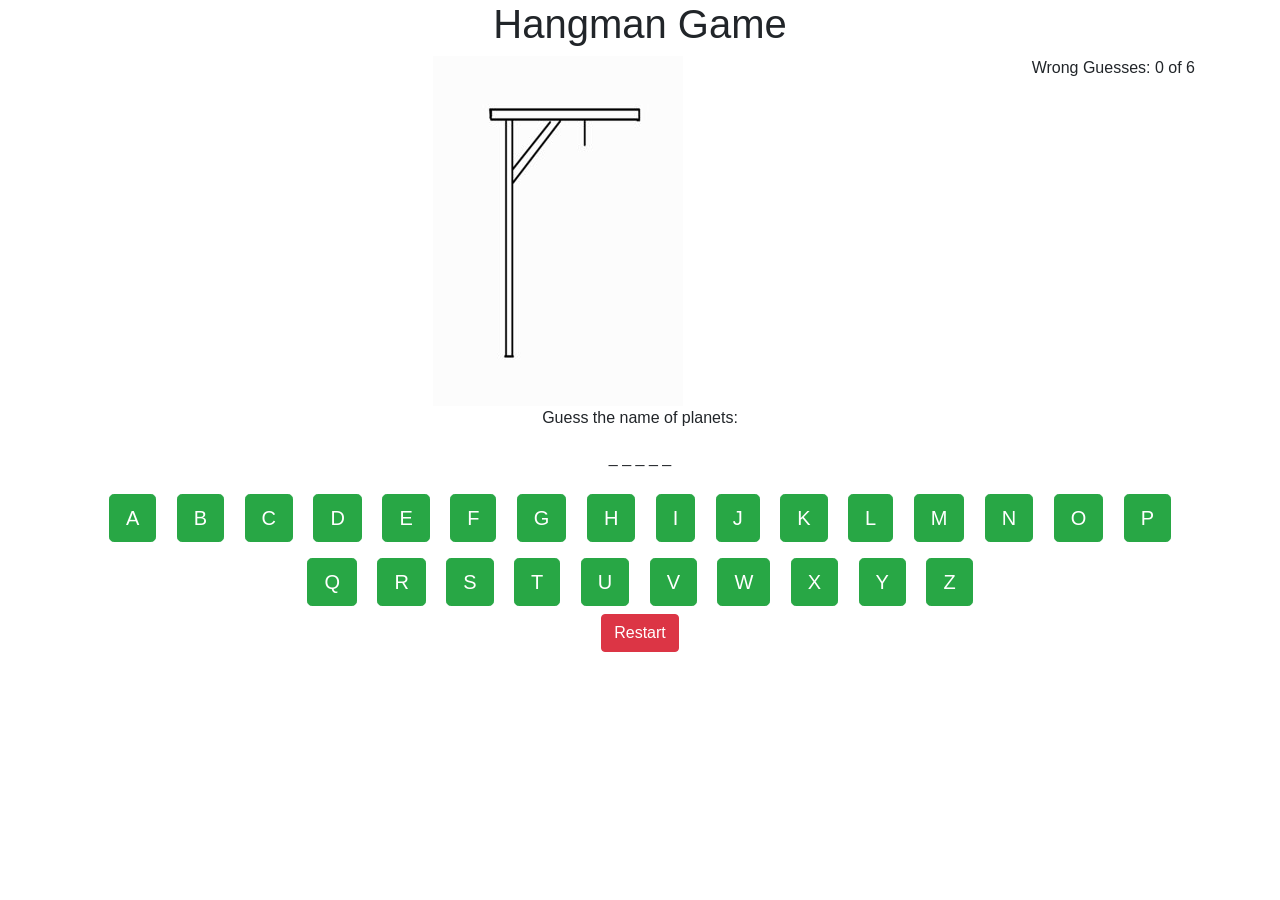
<file: 10/project_semester02/index.html>
<!DOCTYPE html>
<html lang="en">
<head>
  <meta charset="UTF-8">
  <meta name="viewport" content="width=device-width, initial-scale=1.0">
  <meta http-equiv="X-UA-Compatible" content="ie=edge">

  <!-- Bootstrap 4 CDN -->
  <link rel="stylesheet" href="https://stackpath.bootstrapcdn.com/bootstrap/4.4.1/css/bootstrap.min.css">

  <title>Hangman Game</title>
</head>
<body>
<div class="container">
  <h1 class="text-center">Hangman Game</h1>
  <div class="float-right">Wrong Guesses: <span id='mistakes'>0</span> of <span id='maxWrong'></span></div>
  <div class="text-center">
    <img id='hangmanPic' src="0.jpg" alt="">
    <p>Guess the name of planets:</p>
    <p id="wordSpotlight">The word to be guessed goes here</p>
    <div id="keyboard"></div>
    
    <button class="btn btn-danger" onClick="reset()">Restart</button>
  </div> 
</div>

<script src="script.js"></script>
</body>
</html>
</file>
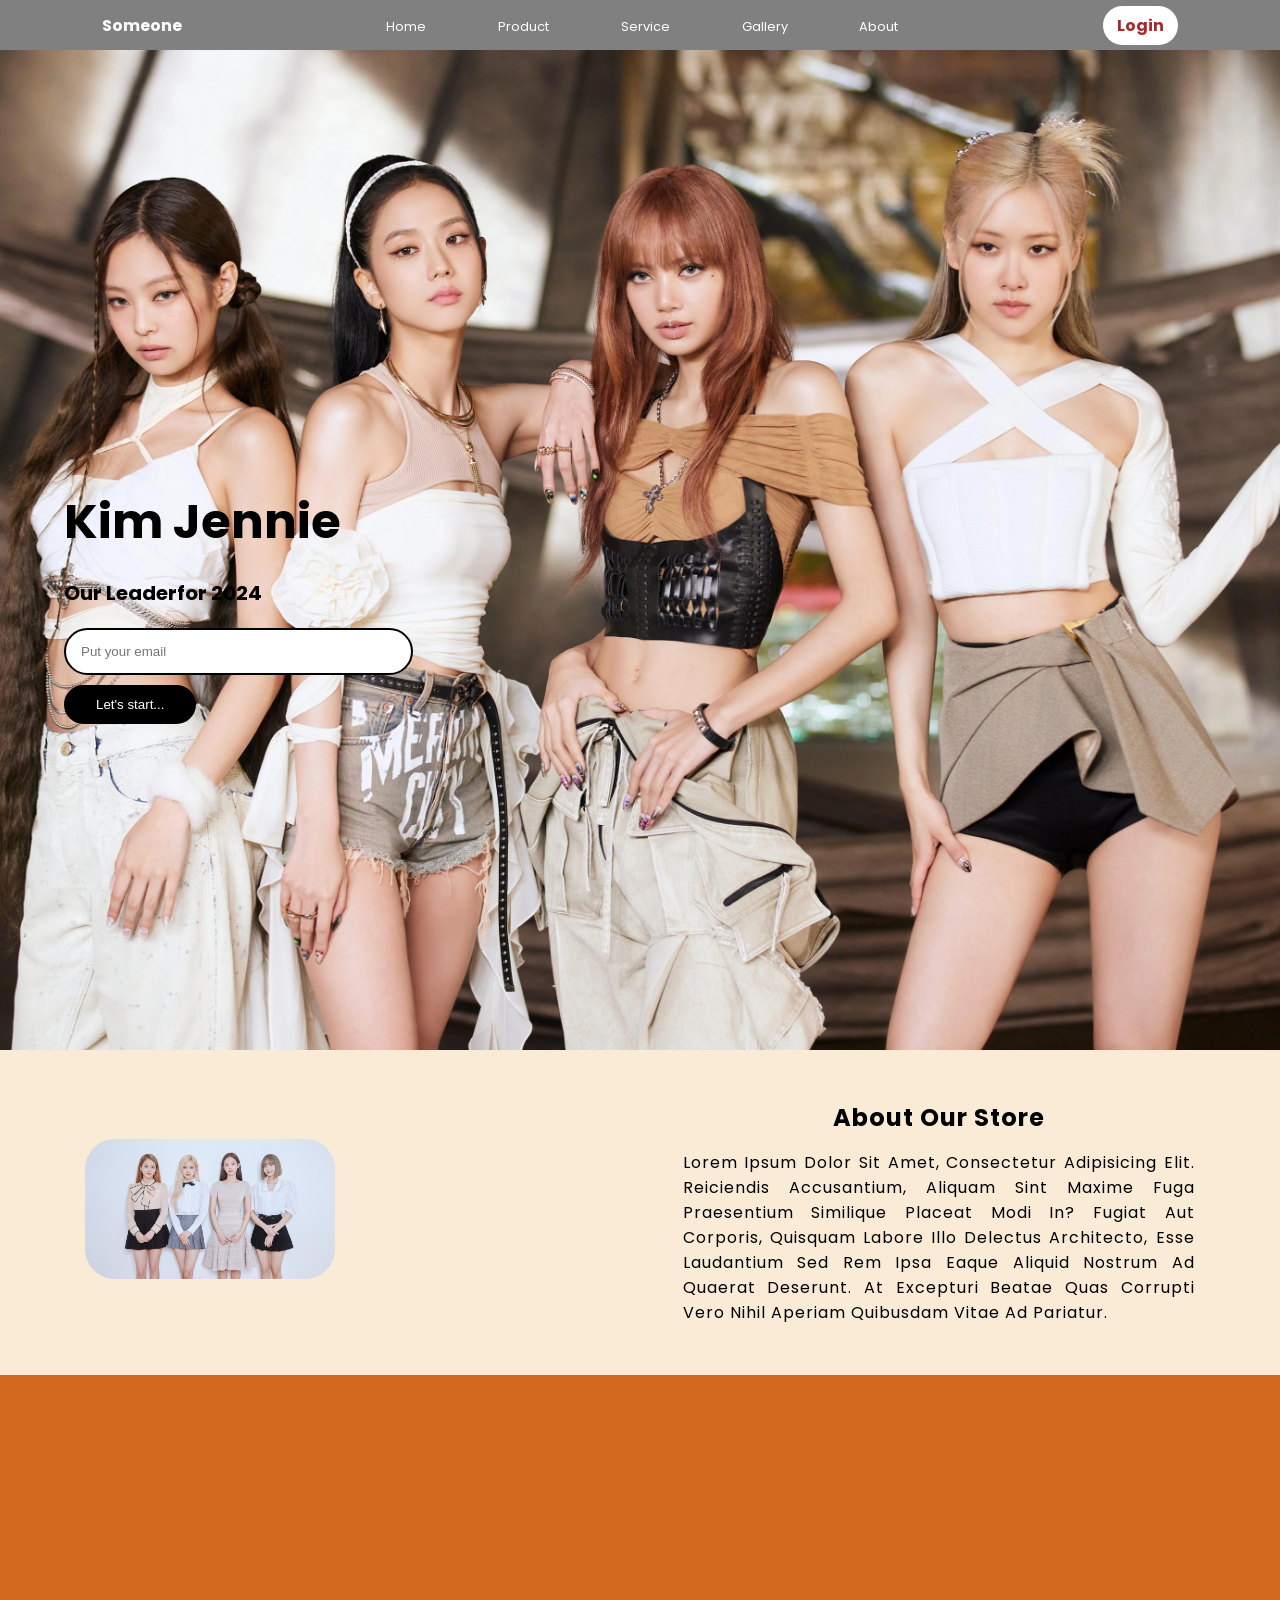
<file: 11/ch portofolioWebsite/index.html>
<!DOCTYPE html>
<html lang="en">
<head>
    <meta charset="UTF-8">
    <meta http-equiv="X-UA-Compatible" content="IE=edge">
    <meta name="viewport" content="width=device-width, initial-scale=1.0">
    <title>My First Portofolio Project</title>
    <link rel="stylesheet" href="static/style.css">
    <script type="text/javascript" src="static/script.js"></script>
</head>
<body>
    <header>
        <nav>
            <div class="nav-item logo">
                <h4>Someone</h4>
            </div>

            <ul class="nav-item menu-nav">
                <li><a href="#">Home</a></li>
                <li><a href="#">Product</a></li>
                <li><a href="#">Service</a></li>
                <li><a href="#">Gallery</a></li>
                <li><a href="#">About</a></li>
            </ul>
            <a href="#" class="nav-item btn-login">Login</a>

            <div class="nav-item menu-toggle">
                <span class="menu-toggle-item"></span>
                <span class="menu-toggle-item"></span>
                <span class="menu-toggle-item"></span>
            </div>

        </nav>
    </header>
    <section class="hero">
        <div class="hero-content">
            <h1>Kim Jennie</h1>
            <h3>Our Leader</h3>
            <div class="hero-form">
                <form>
                    <input type="email" name="email" value="" placeholder="Put your email">
                    <input type="submit" name="" value="Let's start...">
                </form>
            </div>
        </div>
    </section>

    <section class="about">
        <div class="about-content">
            <div class="about-content-item about-card">
                <img src="static/img/1244409.jpg" alt="blackpink">
            </div>

            <div class="about-content-item about-text">
                <h2>About Our Store</h2>
                <p>Lorem ipsum dolor sit amet, consectetur adipisicing elit. Reiciendis accusantium, aliquam sint maxime fuga praesentium similique placeat modi in? Fugiat aut corporis, quisquam labore illo delectus architecto, esse laudantium sed rem ipsa eaque aliquid nostrum ad quaerat deserunt. At excepturi beatae quas corrupti vero nihil aperiam quibusdam vitae ad pariatur.</p>
            </div>
        </div>
    </section>

    <footer>
        <p></p>
    </footer>

</body>
</html>
</file>
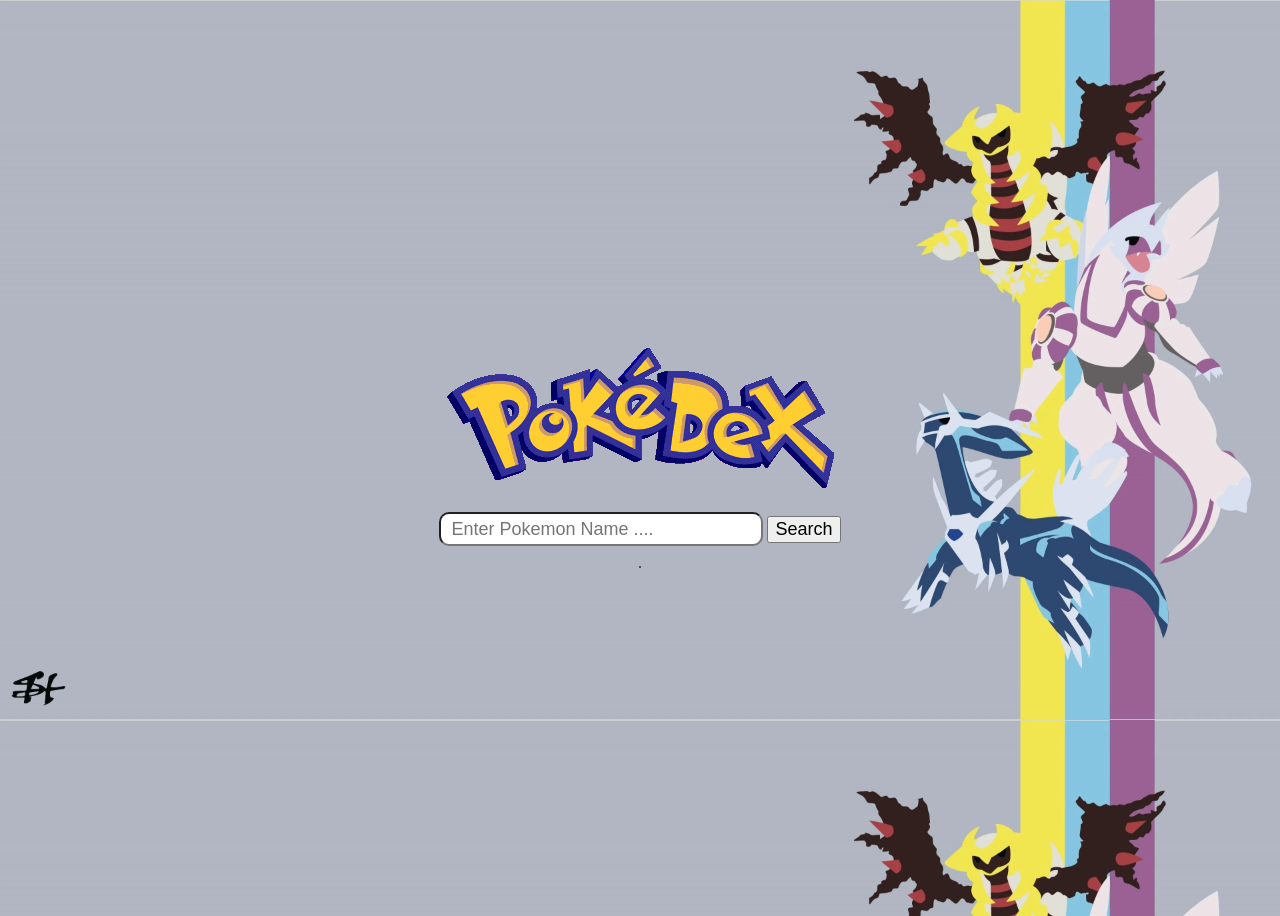
<file: 11/CHO1-API/index.html>
<!DOCTYPE html>
<html lang="en">
<head>
    <meta charset="UTF-8">
    <meta http-equiv="X-UA-Compatible" content="IE=edge">
    <meta name="viewport" content="width=device-width, initial-scale=1.0">
    <title>Pokedex</title>
    <link rel="stylesheet" href="style.css">
    <script src="./script.js"></script>
    
</head>

<body>
    <div class="container">
        <div class="logo-container">
            <img src="Pokédex_logo.png" alt=""> 
        </div>
        <div class="input-container">
            <input type="text" name="pokemon" id="pokemon-name-input" placeholder="Enter Pokemon Name ....">
            <button id="search-btn">Search</button>
        </div>
        <div class="result-container"></div>
        <div class="desc-container"></div>
    </div>
</body>
</html>
</file>
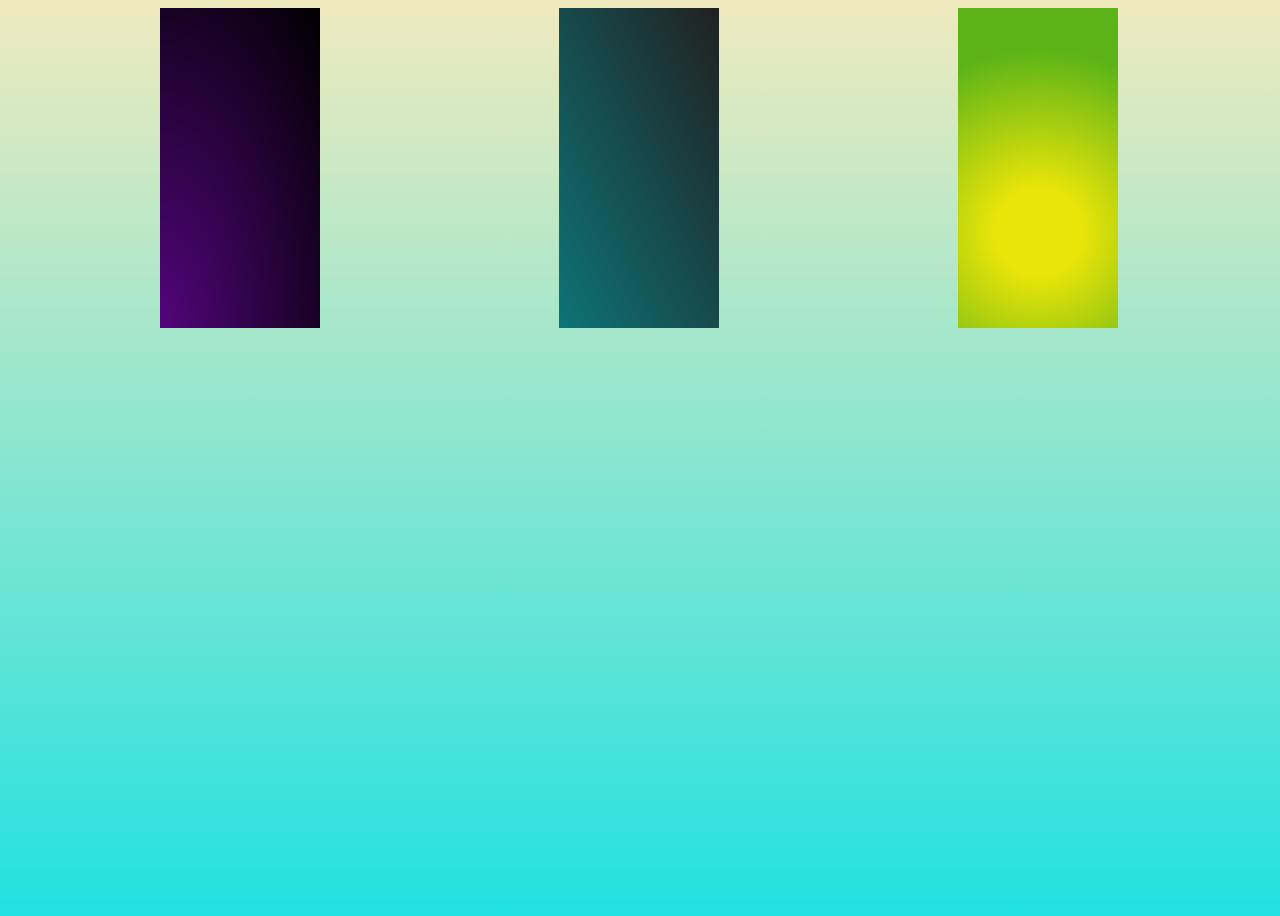
<file: 11/18_gradient_color.html>
<!DOCTYPE html>
<html lang="en">
<head>
    <meta charset="UTF-8">
    <meta http-equiv="X-UA-Compatible" content="IE=edge">
    <meta name="viewport" content="width=device-width, initial-scale=1.0">
    <title>Gradient Color</title>
    <style>
        body {
           height: 100vh; 
           background-image: linear-gradient(#F0EABE,#21E1E1);
           background-repeat: no-repeat;
        }

        .container {
            width: 60rem;
            margin: 0 auto;
            /* height: 100rem; */
            /* background-color: aliceblue; */
            display: flex;
            justify-content: space-between;

        }

        .grad {
            float: left;
            margin-right: 2px;
            width: 10rem;
            height: 20rem;
            background-color: white;
        }

        .one {  
            background-image: radial-gradient(at bottom left, #52057B, black);
        }

        .two {
            background-image: linear-gradient(to top right, #0D7377,#212121);
        }

        .three {
            background-image: radial-gradient(circle at 50% 70%, #EAE509 18%,#5BB318 77%);
        }
    </style>
</head>
<body>
    <div class="container">
        <div class="grad one"></div>

        <div class="grad two"></div>

        <div class="grad three"></div>
    </div>
</body>
</html>
</file>
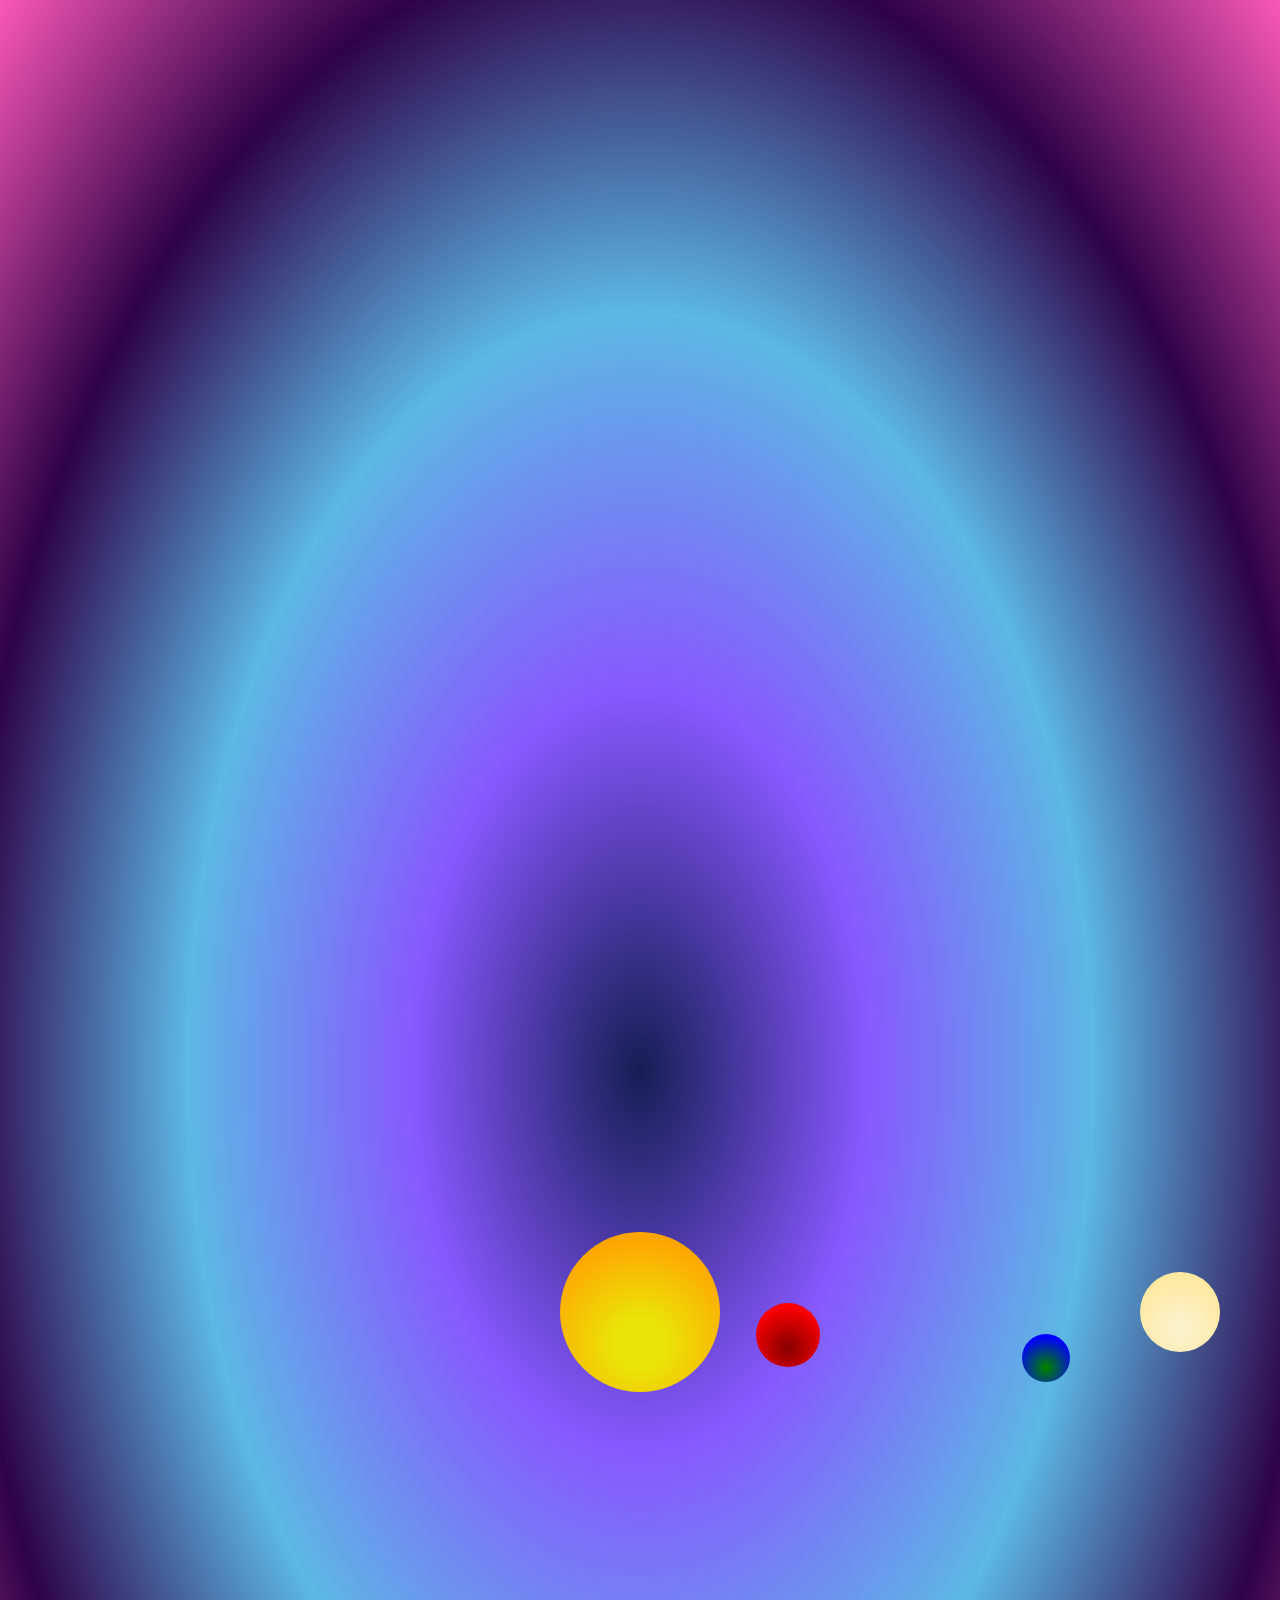
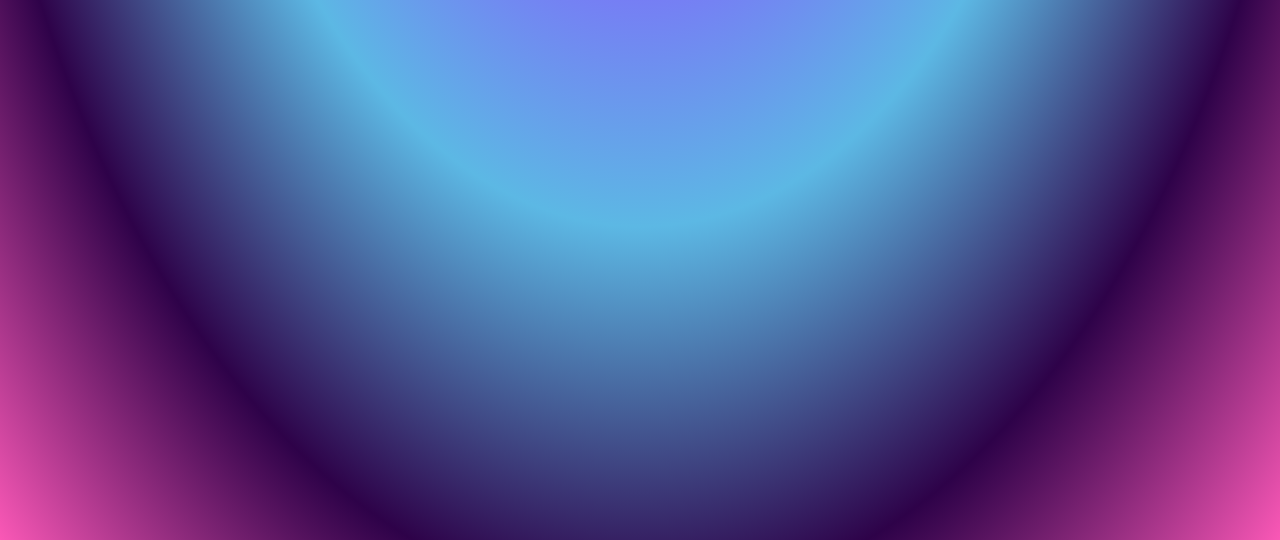
<file: 11/23_planets_pj.html>
<!DOCTYPE html>
<html lang="en">
<head>
    <meta charset="UTF-8">
    <meta http-equiv="X-UA-Compatible" content="IE=edge">
    <meta name="viewport" content="width=device-width, initial-scale=1.0">
    <title>Planets</title>
    <style>
        body {
           height: 100vh; 
           background-image: radial-gradient(#161E54, #8758FF, #5CB8E4, #2E0249,#FA58B6);
           background-repeat: no-repeat;
           background-size: cover;
        }

        .sun{
            height: 10rem;
            width: 10rem;
            border-radius: 5rem;
            margin: 77rem auto;
            position: relative;
            background-image: radial-gradient(circle at 50% 70%, #EAE509 18%,orange 77%);
        }
        
        .planet {
            position: absolute;
            animation-iteration-count: infinite;
            animation-timing-function:linear;
        }

        .earth {
            height: 3rem;
            width: 3rem;
            border-radius: 1.5rem;
            bottom:10px;
            right: -350px;
            transform-origin: -500px center;
            animation: earthAnimation 6s linear infinite;
            /* animation-direction: normal; */
            animation-play-state: running; 
            background-image: radial-gradient(circle at 50% 70%, green 3%, blue 75%);
        }

        @keyframes earthAnimation {
            to{
                transform:rotateZ(0deg);  
            }
            from{
                transform:rotateZ(-359deg); 
            }
        }


        .mars {
            height: 4rem;
            width: 4rem;
            border-radius: 2rem;
            bottom: 25px;
            right: -100px;
            transform-origin: -150px center;
            animation: marsAnimation 3s  linear infinite;
            animation-play-state: running; 
            background-image: radial-gradient(circle at 50% 70%, darkred 3%, red 75%);
        }

        @keyframes marsAnimation {
            from{
                transform:rotateZ(0deg);
            }   
            to{
                transform:rotateZ(359deg)
            }
        }

        .moon {
            height: 5rem;
            width: 5rem;
            border-radius: 2.5rem;
            bottom: 30px;
            right: -150px;
            transform-origin: -100px center;
            animation: moonAnimation 4s linear infinite;
            animation-play-state: running; 
            background-image: radial-gradient(circle at 50% 70%, #FBF2CF 3%, #FFE9A0 75%);

        }

        @keyframes moonAnimation {
            0% {
                transform:rotateZ(0deg);
            }   
            100%{
                transform:rotateZ(359deg)
            }
        }
    </style>
</head>
<body>
    <div class="sun">
        <div class="planet mars"></div>
        <div class="planet earth">
            <div class="planet moon"></div>
        </div>    
    </div>
</body>
</html>
</file>
<file: 11/ch portofolioWebsite/static/style.css>
@import url("https://fonts.googleapis.com/css2?family=Poppins&display=swap" );

* {
    margin: 0;
    padding: 0;
}

body {
    font-family: 'Poppins', sans-serif;
    overflow-x: hidden;
}

/* NAV CONFIG */

header nav {
    display: flex;
    background: grey;
    /* background: rgba(133, 47, 13, 0.8); */
    color: white;
    justify-content: space-around;
    /* padding: 20px; */
    height: 50px;
    align-items: center;
}

header nav ul {
    display: flex;
    list-style: none;
    width: 40%;
    justify-content: space-between;
}

header nav ul li a {
    color: white;
    text-decoration: none;
    font-size: 0.8em;
}

header nav ul li a:hover {
    color: black;
    text-decoration: none;
    font-size: 0.8em;
}

.btn-login {
    background: white;
    color: brown ;
    text-decoration: none;
    border: 2px solid transparent;
    font-weight: bold;
    padding: 5px 12px;
    border-radius: 30px;
    transition: 2s;
}

.btn-login:hover {
    transform: scale(1.2);
}

.menu-toggle {
    display: none;
}

.menu-toggle span {
    display: block;
    width: 18px;
    height: 3px;
    background: white;
    border-radius: 3px;
}

section.hero {
    display: flex;
    height: 100vh;
    padding-top: 100px;
    width: 100%;
    background: gray url('../static/img/1270570.jpg') center / cover no-repeat;
    flex-direction: column;
    justify-content: center;
    /* align-items: center; */
}

section.hero .hero-content {
    margin-left: 5%;
    
}

section.hero .hero-content h1 {
    color: black;
    margin: 20px 0px 20px;
    font-size: 3em;
}

section.hero .hero-content h3::after {
    content: "for 2024";
}

section.hero .hero-content h3 {
    color: black;
    margin: 20px 0px 20px;
    font-size: 1.25em;
}

section.hero .hero-content .hero-form {
    width: 200px;
    max-width: 100%;
}

section.hero .hero-content .hero-form input:first-child {
    width: 100%;
    padding: 14px 130px 14px 15px;
    border: 2px solid  black;
    border-radius: 30px;
    margin-bottom: 10px;
}

section.hero .hero-content .hero-form input:last-child {
    padding: 10px 30px;
    border: 2px solid  black;
    border-radius: 30px;
    margin-bottom: 10px;
    background: black;
    color: white;
}

section.about .about-content {
    display: flex;
    width: 100%;
    background:  antiquewhite;
    flex-wrap: wrap;
    flex-direction: row;
    justify-content: space-evenly;
    align-items: center;
    padding-top: 50px;
    padding-bottom: 50px;

}

section.about .about-content .about-card {
    width: 40%;
    box-sizing: border-box;
}

section.about .about-content .about-card img {
    width: 250px;
    height: auto;
    border-radius: 30px;

}

section.about .about-content .about-text {
    display: flex;
    width: 40%;
    flex-direction: column;
    flex-wrap: wrap;

}

section.about .about-content .about-text h2 {
    text-align: center;
    text-transform: capitalize;
    letter-spacing: 1px;
    color: black;
    margin-bottom: 15px;
}

section.about .about-content .about-text p {
    text-align: justify;
    text-transform: capitalize;
    letter-spacing: 1px;
    color: black;
}



footer {
    background: chocolate;
    width: 100%;
    height: 300px;
}

footer p {
    text-align: center;
}

/* MOBILE */
@media screen and (max-width:576px) {

    header nav {
        justify-content: space-between;
        padding-left: 10px;
        padding-right: 10px;
    }

    header nav a.nav-item.btn-login {
        display: none;
    }

    header nav ul.menu-nav {
        flex-direction: column;
        justify-content: space-evenly ;
        position: absolute;
        background-color: rgba(128, 128, 128, 0.6);
        height: 100vh;
        top: 0;
        right: 0;
        margin-top: 50px;
        padding-left: 10px;
        transform: translateX(100%);
        /* transition: all 0.5s linear; */
    }

    header nav ul.menu-nav.clicked {
        transform: translateX(0);
    }

    header nav ul.menu-nav li a {
        font-size: 2rem;
    }
    
    .menu-toggle {
        display: flex;
        flex-direction: column;
        height: 15px;
        justify-content: space-between;
    }

}
</file>
<file: 11/CHO1-API/style.css>
body {
    background-image: url(pokemon_background.webp);
    background-size: 100%;
    background-repeat: repeat;
}

.container {
    height: 100vh;
    display: flex;
    flex-direction: column;
    justify-content: center;
    align-items: center;
    
}

.logo-container, .input-container {
    text-align: center;
    
}

.input-container {
    padding: 20px 0 20px 0;
    
}

.input-container input {
    font-size: 18px;
    border-radius: 10px;
    padding: 10px;
    width: 300px;
    height: 10px;
}

.input-container button {
    font-size: 18px;
}

.result-container {
    text-align: center;
    border: 1px solid black;
    border-radius: 10px;
    background-color: beige;

}

.result-container img {
    height: 150px;
    width: 150px;  
}

.pokemon-name {
    margin: 0;
    position: relative;
    top: -10px;
    padding: 0 10px 5px 10px;
}

.not-found {
    margin: 0;
    padding: 10px;

}


@media screen and (max-width: 576px) {

    body {
        background-image: url(pokemon_background_potrait.jpg);
        
    }
}
</file>
